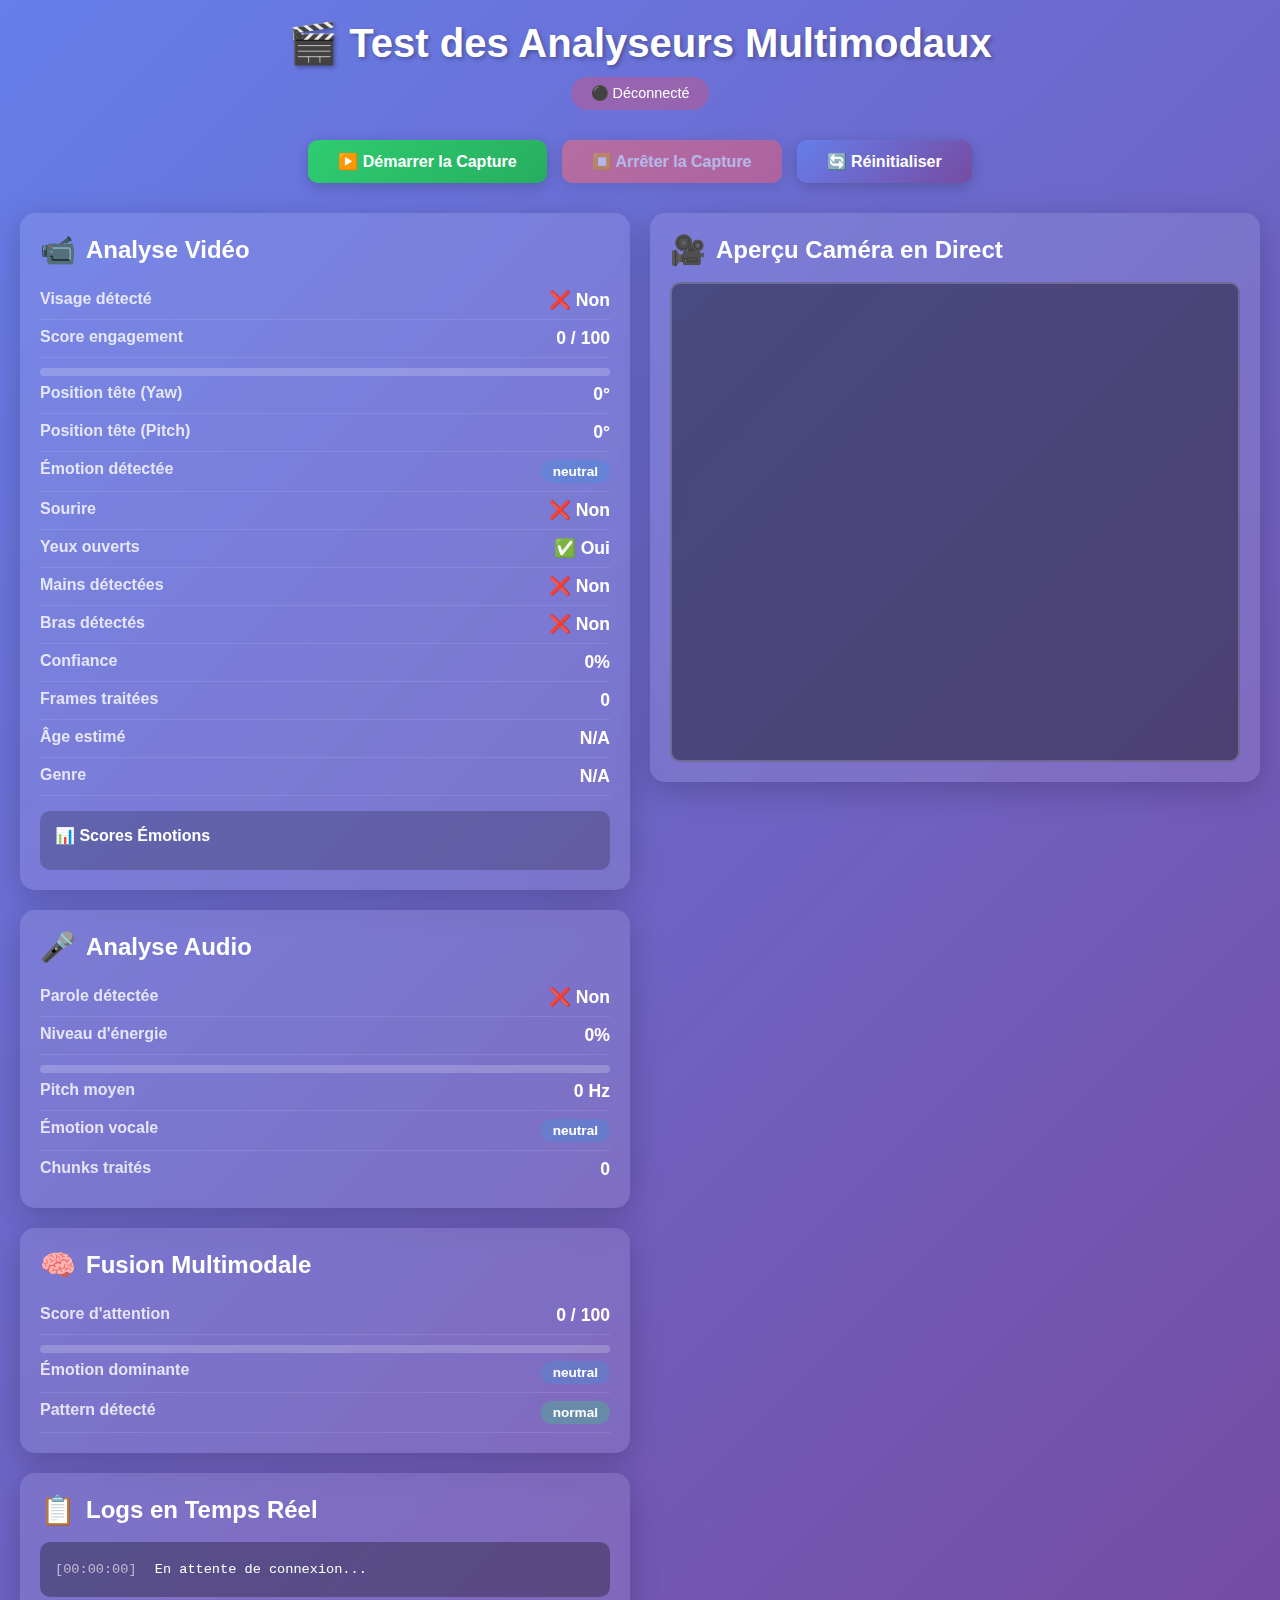
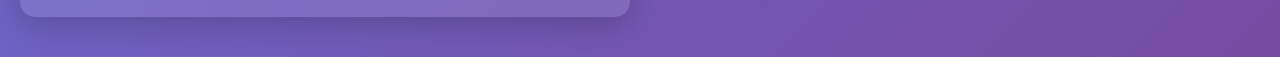
<file: templates/test_analyzers.html>
<!-- templates/test_analyzers.html -->
<!DOCTYPE html>
<html lang="fr">
<head>
    <meta charset="UTF-8">
    <meta name="viewport" content="width=device-width, initial-scale=1.0">
    <title>Test des Analyseurs Multimodaux</title>
    <style>
        * {
            margin: 0;
            padding: 0;
            box-sizing: border-box;
        }

        body {
            font-family: 'Segoe UI', Tahoma, Geneva, Verdana, sans-serif;
            background: linear-gradient(135deg, #667eea 0%, #764ba2 100%);
            color: #fff;
            padding: 20px;
            min-height: 100vh;
        }

        .container {
            max-width: 1400px;
            margin: 0 auto;
        }

        header {
            text-align: center;
            margin-bottom: 30px;
        }

        h1 {
            font-size: 2.5rem;
            margin-bottom: 10px;
            text-shadow: 2px 2px 4px rgba(0,0,0,0.3);
        }

        .status {
            display: inline-block;
            padding: 8px 20px;
            background: rgba(255,255,255,0.2);
            border-radius: 20px;
            font-size: 0.9rem;
            backdrop-filter: blur(10px);
        }

        .status.connected {
            background: rgba(46, 213, 115, 0.3);
        }

        .status.disconnected {
            background: rgba(255, 71, 87, 0.3);
        }

        .controls {
            display: flex;
            gap: 15px;
            justify-content: center;
            margin-bottom: 30px;
            flex-wrap: wrap;
        }

        button {
            padding: 12px 30px;
            font-size: 1rem;
            border: none;
            border-radius: 10px;
            cursor: pointer;
            transition: all 0.3s ease;
            font-weight: 600;
            box-shadow: 0 4px 15px rgba(0,0,0,0.2);
        }

        button.primary {
            background: linear-gradient(135deg, #667eea, #764ba2);
            color: white;
        }

        button.danger {
            background: linear-gradient(135deg, #ff6b6b, #ee5a6f);
            color: white;
        }

        button.success {
            background: linear-gradient(135deg, #2ecc71, #27ae60);
            color: white;
        }

        button:hover {
            transform: translateY(-2px);
            box-shadow: 0 6px 20px rgba(0,0,0,0.3);
        }

        button:disabled {
            opacity: 0.5;
            cursor: not-allowed;
            transform: none;
        }

        .grid {
            display: grid;
            grid-template-columns: 1fr 1fr;
            gap: 20px;
            margin-bottom: 20px;
        }

        .left-panel {
            display: flex;
            flex-direction: column;
            gap: 20px;
        }

        .right-panel {
            display: flex;
            flex-direction: column;
            gap: 20px;
        }

        .video-container {
            background: rgba(255,255,255,0.1);
            backdrop-filter: blur(10px);
            border-radius: 15px;
            padding: 20px;
            box-shadow: 0 8px 32px rgba(0,0,0,0.2);
            height: fit-content;
            position: sticky;
            top: 20px;
        }

        .video-container h2 {
            font-size: 1.5rem;
            margin-bottom: 15px;
            display: flex;
            align-items: center;
            gap: 10px;
        }

        .video-preview {
            width: 100%;
            height: 480px;
            object-fit: cover;
            border-radius: 10px;
            background: rgba(0,0,0,0.4);
            border: 2px solid rgba(255,255,255,0.2);
        }

        /* NOUVEAU: Style pour l'overlay de tracking */
        #trackingOverlay {
            border-radius: 10px;
        }

        .video-preview.inactive {
            display: flex;
            align-items: center;
            justify-content: center;
            position: relative;
        }

        .video-preview.inactive::after {
            content: "📹 En attente de la caméra...";
            position: absolute;
            color: rgba(255,255,255,0.5);
            font-size: 1.5rem;
            text-align: center;
        }

        .stats-compact .stat-row {
            padding: 8px 0;
        }

        @media (max-width: 1200px) {
            .grid {
                grid-template-columns: 1fr;
            }

            .video-container {
                position: relative;
                top: 0;
            }

            .video-preview {
                height: 360px;
            }
        }

        .card {
            background: rgba(255,255,255,0.1);
            backdrop-filter: blur(10px);
            border-radius: 15px;
            padding: 20px;
            box-shadow: 0 8px 32px rgba(0,0,0,0.2);
        }

        .card h2 {
            font-size: 1.5rem;
            margin-bottom: 15px;
            display: flex;
            align-items: center;
            gap: 10px;
        }

        .card-icon {
            font-size: 1.8rem;
        }

        .stat-row {
            display: flex;
            justify-content: space-between;
            padding: 10px 0;
            border-bottom: 1px solid rgba(255,255,255,0.1);
        }

        .stat-row:last-child {
            border-bottom: none;
        }

        .stat-label {
            font-weight: 600;
            opacity: 0.8;
        }

        .stat-value {
            font-weight: 700;
            font-size: 1.1rem;
        }

        .badge {
            display: inline-block;
            padding: 4px 12px;
            border-radius: 12px;
            font-size: 0.85rem;
            font-weight: 600;
        }

        .badge.success {
            background: rgba(46, 213, 115, 0.3);
        }

        .badge.warning {
            background: rgba(255, 193, 7, 0.3);
        }

        .badge.danger {
            background: rgba(255, 71, 87, 0.3);
        }

        .badge.info {
            background: rgba(52, 152, 219, 0.3);
        }

        .progress-bar {
            height: 8px;
            background: rgba(255,255,255,0.2);
            border-radius: 4px;
            overflow: hidden;
            margin-top: 10px;
        }

        .progress-fill {
            height: 100%;
            background: linear-gradient(90deg, #667eea, #764ba2);
            transition: width 0.3s ease;
            border-radius: 4px;
        }

        .fusion-card {
            grid-column: 1 / -1;
        }

        .pattern-alert {
            background: rgba(255, 71, 87, 0.2);
            border-left: 4px solid #ff4757;
            padding: 15px;
            border-radius: 8px;
            margin-top: 15px;
            display: none;
        }

        .pattern-alert.active {
            display: block;
            animation: pulse 2s infinite;
        }

        @keyframes pulse {
            0%, 100% { opacity: 1; }
            50% { opacity: 0.7; }
        }

        .logs {
            background: rgba(0,0,0,0.3);
            border-radius: 10px;
            padding: 15px;
            max-height: 200px;
            overflow-y: auto;
            font-family: 'Courier New', monospace;
            font-size: 0.85rem;
        }

        .log-entry {
            padding: 5px 0;
            border-bottom: 1px solid rgba(255,255,255,0.1);
        }

        .log-entry:last-child {
            border-bottom: none;
        }

        .log-time {
            opacity: 0.6;
            margin-right: 10px;
        }

        .emotion-scores {
            background: rgba(0,0,0,0.2);
            border-radius: 10px;
            padding: 15px;
        }

        .emotion-bar {
            margin: 8px 0;
        }

        .emotion-bar-label {
            display: flex;
            justify-content: space-between;
            margin-bottom: 4px;
            font-size: 0.85rem;
        }

        .emotion-bar-fill-container {
            height: 6px;
            background: rgba(255,255,255,0.2);
            border-radius: 3px;
            overflow: hidden;
        }

        .emotion-bar-fill {
            height: 100%;
            background: linear-gradient(90deg, var(--accent), var(--bg-gradient-middle));
            transition: width 0.3s ease;
            border-radius: 3px;
        }
    </style>
</head>
<body>
    <div class="container">
        <header>
            <h1>🎬 Test des Analyseurs Multimodaux</h1>
            <div class="status disconnected" id="connectionStatus">
                ⚫ Déconnecté
            </div>
        </header>

        <div class="controls">
            <button class="success" id="startBtn" onclick="startCapture()">
                ▶️ Démarrer la Capture
            </button>
            <button class="danger" id="stopBtn" onclick="stopCapture()" disabled>
                ⏹️ Arrêter la Capture
            </button>
            <button class="primary" onclick="resetStats()">
                🔄 Réinitialiser
            </button>
        </div>

        <div class="grid">
            <!-- Panel Gauche: Statistiques -->
            <div class="left-panel">
                <!-- Analyse Vidéo -->
                <div class="card stats-compact">
                    <h2>
                        <span class="card-icon">📹</span>
                        Analyse Vidéo
                    </h2>
                    <div class="stat-row">
                        <span class="stat-label">Visage détecté</span>
                        <span class="stat-value" id="faceDetected">❌ Non</span>
                    </div>
                    <div class="stat-row">
                        <span class="stat-label">Score engagement</span>
                        <span class="stat-value" id="engagementScore">0 / 100</span>
                    </div>
                    <div class="progress-bar">
                        <div class="progress-fill" id="engagementProgress" style="width: 0%"></div>
                    </div>
                    <div class="stat-row">
                        <span class="stat-label">Position tête (Yaw)</span>
                        <span class="stat-value" id="headYaw">0°</span>
                    </div>
                    <div class="stat-row">
                        <span class="stat-label">Position tête (Pitch)</span>
                        <span class="stat-value" id="headPitch">0°</span>
                    </div>
                    <div class="stat-row">
                        <span class="stat-label">Émotion détectée</span>
                        <span class="stat-value" id="videoEmotion">
                            <span class="badge info">neutral</span>
                        </span>
                    </div>
                    <div class="stat-row">
                        <span class="stat-label">Sourire</span>
                        <span class="stat-value" id="smileDetected">❌ Non</span>
                    </div>
                    <div class="stat-row">
                        <span class="stat-label">Yeux ouverts</span>
                        <span class="stat-value" id="eyesOpen">✅ Oui</span>
                    </div>
                    <div class="stat-row">
                        <span class="stat-label">Mains détectées</span>
                        <span class="stat-value" id="handsDetected">❌ Non</span>
                    </div>
                    <div class="stat-row">
                        <span class="stat-label">Bras détectés</span>
                        <span class="stat-value" id="armsDetected">❌ Non</span>
                    </div>
                    <div class="stat-row">
                        <span class="stat-label">Confiance</span>
                        <span class="stat-value" id="expressionConfidence">0%</span>
                    </div>
                    <div class="stat-row">
                        <span class="stat-label">Frames traitées</span>
                        <span class="stat-value" id="frameCount">0</span>
                    </div>
                    <div class="stat-row">
                        <span class="stat-label">Âge estimé</span>
                        <span class="stat-value" id="estimatedAge">N/A</span>
                    </div>
                    <div class="stat-row">
                        <span class="stat-label">Genre</span>
                        <span class="stat-value" id="estimatedGender">N/A</span>
                    </div>

                    <!-- Scores détaillés des émotions -->
                    <div class="emotion-scores" id="emotionScores" style="margin-top: 15px;">
                        <h3 style="font-size: 1rem; margin-bottom: 10px;">📊 Scores Émotions</h3>
                        <div id="emotionBars"></div>
                    </div>
                </div>

                <!-- Analyse Audio -->
                <div class="card stats-compact">
                    <h2>
                        <span class="card-icon">🎤</span>
                        Analyse Audio
                    </h2>
                    <div class="stat-row">
                        <span class="stat-label">Parole détectée</span>
                        <span class="stat-value" id="speechDetected">❌ Non</span>
                    </div>
                    <div class="stat-row">
                        <span class="stat-label">Niveau d'énergie</span>
                        <span class="stat-value" id="energyLevel">0%</span>
                    </div>
                    <div class="progress-bar">
                        <div class="progress-fill" id="energyProgress" style="width: 0%"></div>
                    </div>
                    <div class="stat-row">
                        <span class="stat-label">Pitch moyen</span>
                        <span class="stat-value" id="pitchValue">0 Hz</span>
                    </div>
                    <div class="stat-row">
                        <span class="stat-label">Émotion vocale</span>
                        <span class="stat-value" id="audioEmotion">
                            <span class="badge info">neutral</span>
                        </span>
                    </div>
                    <div class="stat-row">
                        <span class="stat-label">Chunks traités</span>
                        <span class="stat-value" id="chunkCount">0</span>
                    </div>
                </div>

                <!-- Fusion Multimodale -->
                <div class="card stats-compact">
                    <h2>
                        <span class="card-icon">🧠</span>
                        Fusion Multimodale
                    </h2>
                    <div class="stat-row">
                        <span class="stat-label">Score d'attention</span>
                        <span class="stat-value" id="fusionAttention">0 / 100</span>
                    </div>
                    <div class="progress-bar">
                        <div class="progress-fill" id="fusionProgress" style="width: 0%"></div>
                    </div>
                    <div class="stat-row">
                        <span class="stat-label">Émotion dominante</span>
                        <span class="stat-value" id="fusionEmotion">
                            <span class="badge info">neutral</span>
                        </span>
                    </div>
                    <div class="stat-row">
                        <span class="stat-label">Pattern détecté</span>
                        <span class="stat-value" id="fusionPattern">
                            <span class="badge success">normal</span>
                        </span>
                    </div>
                    <div class="pattern-alert" id="patternAlert">
                        <strong>⚠️ Alerte comportementale:</strong>
                        <span id="patternMessage"></span>
                    </div>
                </div>

                <!-- Logs -->
                <div class="card stats-compact">
                    <h2>
                        <span class="card-icon">📋</span>
                        Logs en Temps Réel
                    </h2>
                    <div class="logs" id="logsContainer">
                        <div class="log-entry">
                            <span class="log-time">[00:00:00]</span>
                            <span>En attente de connexion...</span>
                        </div>
                    </div>
                </div>
            </div>

            <!-- Panel Droit: Vidéo -->
            <div class="right-panel">
                <div class="video-container">
                    <h2>
                        <span class="card-icon">🎥</span>
                        Aperçu Caméra en Direct
                    </h2>
                    <video id="videoPreview" class="video-preview inactive" autoplay muted></video>
                </div>
            </div>
        </div>
    </div>

    <script src="https://cdn.socket.io/4.5.4/socket.io.min.js"></script>
    <script src="/static/test-analyzers.js"></script>
</body>
</html>
</file>
